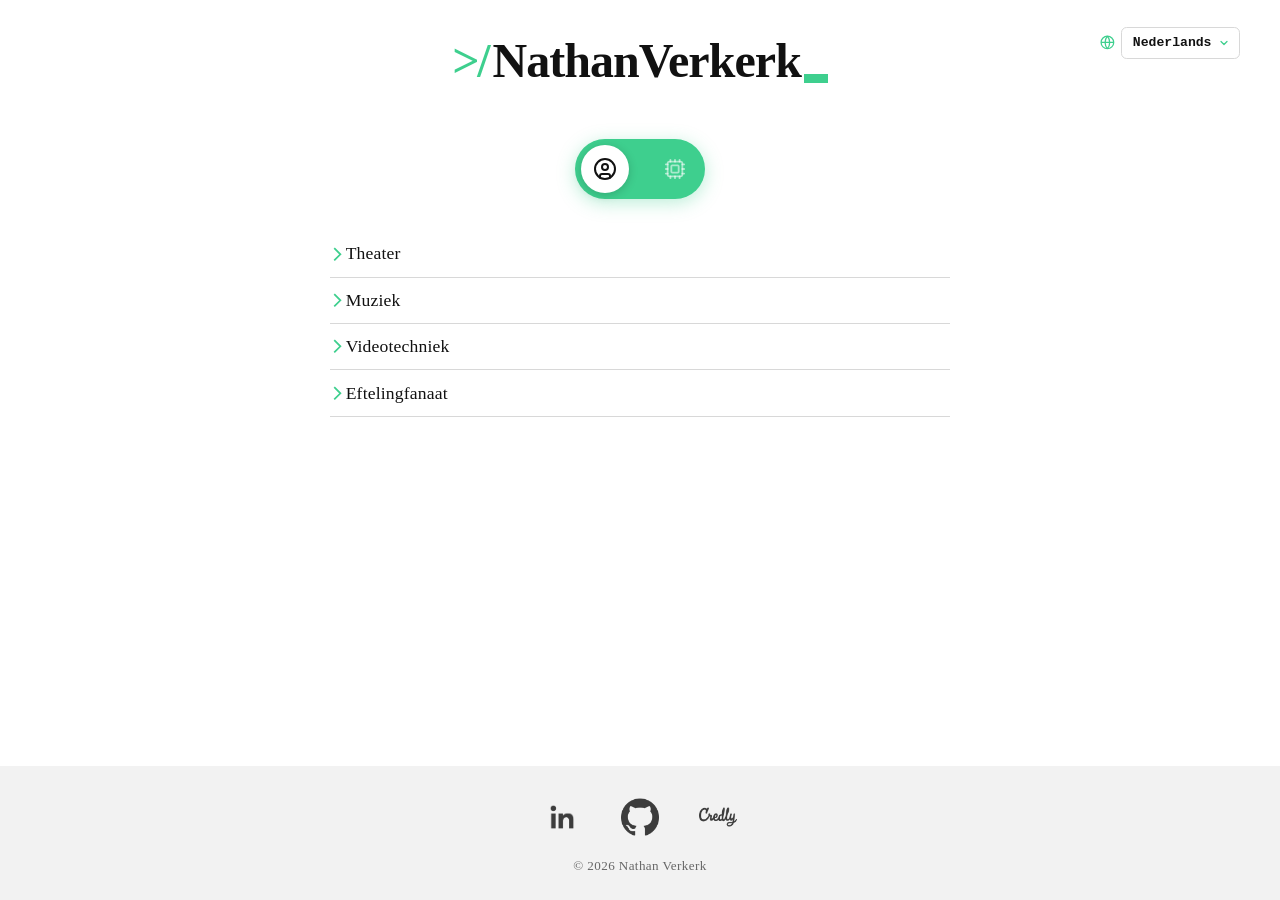
<file: index.html>
<!DOCTYPE html>
<html lang="nl">
<link rel="alternate" hreflang="nl" href="https://nathanverkerk.com/nl/">
<link rel="alternate" hreflang="en" href="https://nathanverkerk.com/en/">
<link rel="alternate" hreflang="x-default" href="https://nathanverkerk.com/">
<link rel="canonical" href="https://nathanverkerk.com/">

<head>
    <title>&gt;/NathanVerkerk</title>
    <meta name="description" content="Website van Nathan Verkerk">
    <meta name="author" content="Nathan Verkerk">
    <meta name="viewport" content="width=device-width,initial-scale=1.0">
    <meta charset="UTF-8">
    <meta name="robots" content="index,nofollow">

  <script>
    // Redirect to the Dutch version of the site
    window.location.replace('nl/');
  </script>
</head>

<body>
  <p>Redirecting to the site of your language</a>.</p>
</body>

</html>
</file>
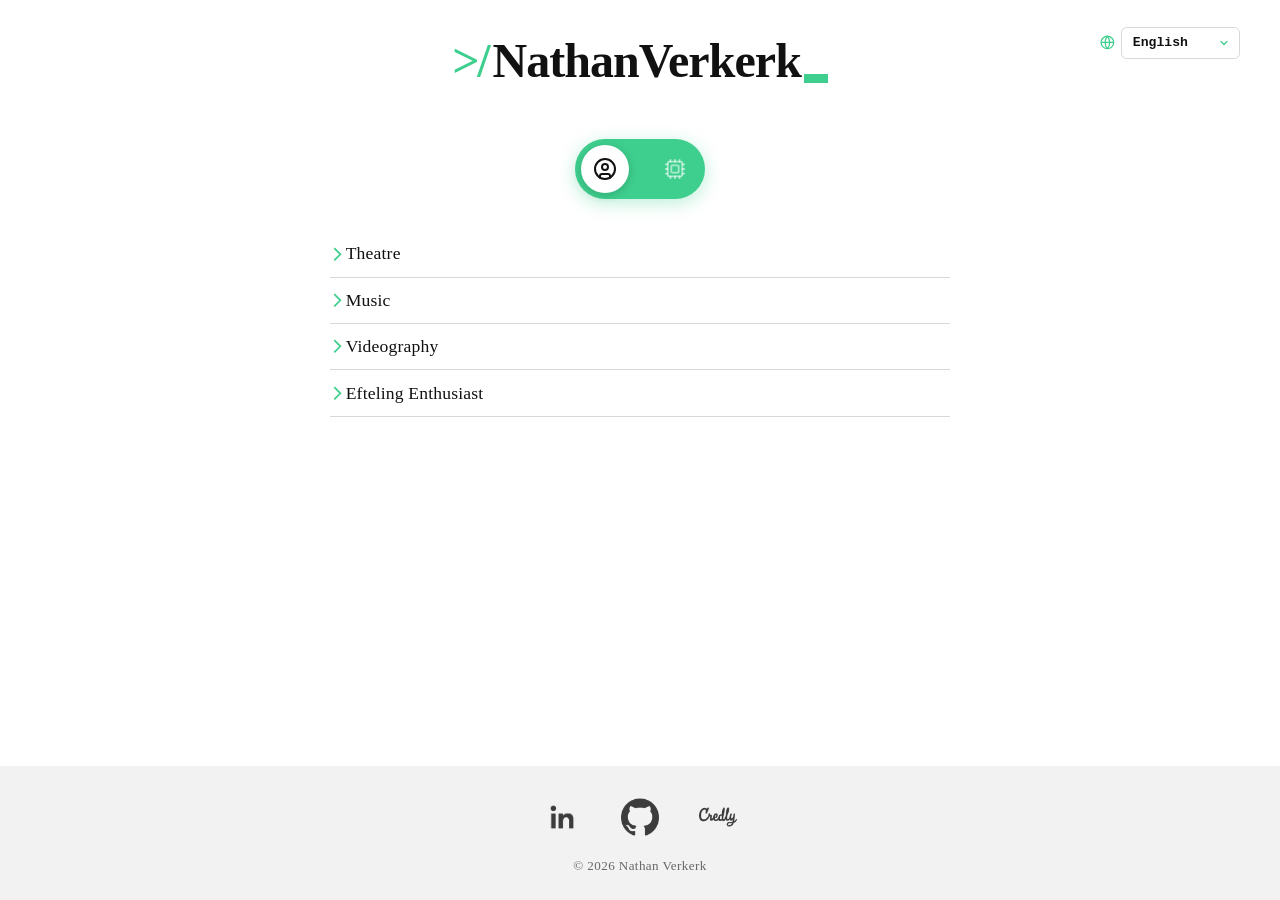
<file: en/index.html>
<!DOCTYPE html>
<html lang="en">
<link rel="alternate" hreflang="nl" href="https://nathanverkerk.com/nl/">
<link rel="alternate" hreflang="en" href="https://nathanverkerk.com/en/">
<link rel="alternate" hreflang="x-default" href="https://nathanverkerk.com/">
<link rel="canonical" href="https://nathanverkerk.com/en">

<head>
    <title>&gt;/NathanVerkerk</title>
    <meta name="description" content="Website of Nathan Verkerk">
    <meta name="author" content="Nathan Verkerk">
    <meta name="viewport" content="width=device-width,initial-scale=1.0">
    <meta charset="UTF-8">
    <meta name="robots" content="index,nofollow">

    <!-- Zodiak display font (Fontshare CDN) -->
    <link rel="preconnect" href="https://api.fontshare.com">
    <link href="https://api.fontshare.com/v2/css?f[]=zodiak@400,700&display=swap" rel="stylesheet">

    <!-- Stylesheet -->
    <link rel="stylesheet" href="../css/styles.css">
</head>

<body>
    <!--
    ===========================================================================
    HEADER
    The ">/" prefix is green; a blinking bar after the name mimics a
    terminal cursor. Both are styled in css/styles.css.
    ===========================================================================
  -->

    <header>
        <h1>
            <span class="prefix">&gt;/</span>NathanVerkerk<span class="blink-cursor"></span>
        </h1>
        <div class="language-picker"><label class="sr-only" for="language-select">Choose Language</label>
            <svg class="language-icon" xmlns="http://www.w3.org/2000/svg" viewBox="0 0 24 24" fill="none"
                stroke="currentColor" stroke-width="1.8" aria-hidden="true">
                <circle cx="12" cy="12" r="9" />
                <path d="M3 12h18M12 3a14 14 0 0 1 0 18M12 3a14 14 0 0 0 0 18" />
            </svg>
            <select id="language-select" aria-label="Taal kiezen">
                <option value="nl">Nederlands</option>
                <option value="en" selected>English</option>
            </select>
        </div>
    </header>

    <!--
    ===========================================================================
    MODE TOGGLE
    A pill-shaped switch with a sliding circular knob.
      - Left  (person icon) = personal mode  → light theme
      - Right (chip icon)   = developer mode → dark theme

    Both icons exist in the DOM twice:
      1. .pill-bg-icon    — sits in the empty half of the pill
      2. .pill-circle-icon — sits inside the sliding knob
    CSS shows/hides the correct pair based on the body.dev-mode class.
    ===========================================================================
  -->

    <div class="toggle-wrap">
        <div class="toggle-pill" id="toggle" role="switch" tabindex="0" aria-checked="false"
            aria-label="Wissel tussen persoonlijke en developer modus">

            <!-- Faded icon shown on the half the knob is NOT covering -->
            <svg class="pill-bg-icon pill-bg-person" xmlns="http://www.w3.org/2000/svg" viewBox="0 0 24 24" fill="none"
                stroke="currentColor" stroke-width="2" stroke-linecap="round" stroke-linejoin="round"
                aria-hidden="true">
                <circle cx="12" cy="12" r="10" />
                <circle cx="12" cy="10" r="3" />
                <path d="M7 20.662V19a2 2 0 0 1 2-2h6a2 2 0 0 1 2 2v1.662" />
            </svg>

            <svg class="pill-bg-icon pill-bg-chip" xmlns="http://www.w3.org/2000/svg" viewBox="0 0 24 24" fill="none"
                stroke="currentColor" stroke-width="2" stroke-linecap="round" stroke-linejoin="round"
                aria-hidden="true">
                <path d="M12 20v2M12 2v2M17 20v2M17 2v2M2 12h2M2 17h2M2 7h2M20 12h2M20 17h2M20 7h2M7 20v2M7 2v2" />
                <rect x="4" y="4" width="16" height="16" rx="2" />
                <rect x="8" y="8" width="8" height="8" rx="1" />
            </svg>

            <!-- Sliding knob; contains the icon for the ACTIVE mode -->
            <div class="pill-circle"><svg class="pill-circle-icon icon-person" xmlns="http://www.w3.org/2000/svg"
                    viewBox="0 0 24 24" fill="none" stroke="currentColor" stroke-width="2" stroke-linecap="round"
                    stroke-linejoin="round" aria-hidden="true">
                    <circle cx="12" cy="12" r="10" />
                    <circle cx="12" cy="10" r="3" />
                    <path d="M7 20.662V19a2 2 0 0 1 2-2h6a2 2 0 0 1 2 2v1.662" />
                </svg>
                <svg class="pill-circle-icon icon-chip" xmlns="http://www.w3.org/2000/svg" viewBox="0 0 24 24"
                    fill="none" stroke="currentColor" stroke-width="2" stroke-linecap="round" stroke-linejoin="round"
                    aria-hidden="true">
                    <path d="M12 20v2M12 2v2M17 20v2M17 2v2M2 12h2M2 17h2M2 7h2M20 12h2M20 17h2M20 7h2M7 20v2M7 2v2" />
                    <rect x="4" y="4" width="16" height="16" rx="2" />
                    <rect x="8" y="8" width="8" height="8" rx="1" />
                </svg>
            </div>
        </div>
    </div>

    <!--
    ===========================================================================
    MAIN CONTENT
    Two sections; only the one matching the current mode has .active.

    Item types:
      - Plain item      → "/Label"  (green slash prefix)
      - Expandable item → ">Label"  (green chevron that rotates to a down
        chevron on click, revealing a numbered code-style block)
    ===========================================================================
  -->

    <main>
        <!-- ─────────── PERSONAL (light mode) ─────────── -->
        <section id="section-personal" class="section active" aria-label="Persoonlijk">

            <!--Theatre-->
            <div class="item expandable">
                <div class="item-label" data-expand><svg class="arrow-icon" xmlns="http://www.w3.org/2000/svg"
                        viewBox="0 0 24 24" fill="none" stroke="currentColor" stroke-width="2" aria-hidden="true">
                        <path d="m9 18 6-6-6-6" />
                    </svg>Theatre</div>
                <div class="expand-body">
                    <div class="line">
                        <div class="text">
                            <p>
                                I’ve been active in a local theater group for several years now. For as long as I can
                                remember, I’ve loved acting. On stage, I can step away from the
                                real world for a moment and become someone completely different. Playing a character,
                                behaving in a
                                way that doesn’t suit me at all, and always trying something new—that’s exactly what I
                                love about theater.
                            </p>
                            <p>
                                Over the past few years, I’ve had the chance to play a wide variety of roles. From a
                                grumpy campground owner to a camel: no role is too outlandish for me.
                                For me, theater is a wonderful way to be creative, challenge myself,
                                and, above all, have a lot of fun. I hope to be able to keep
                                doing this for many years to come.
                            </p>
                        </div>
                    </div>
                </div>
            </div>

            <!--Music-->
            <div class="item expandable">
                <div class="item-label" data-expand>
                    <svg class="arrow-icon" xmlns="http://www.w3.org/2000/svg" viewBox="0 0 24 24" fill="none"
                        stroke="currentColor" stroke-width="2" aria-hidden="true">
                        <path d="m9 18 6-6-6-6" />
                    </svg>Music
                </div>
                <div class="expand-body">
                    <div class="line">
                        <div class="text">
                            <p>
                                Music has played a major role in my life for over 14 years. I play the
                                flugelhorn in a music club, a hobby that lets me channel a lot of energy and have a lot
                                of fun.
                                For me, making music is more than just playing on my own: it’s the rehearsing together,
                                performing, and working toward a big project that makes it so much fun.
                            </p>
                            <p>
                                Over the past few years, I've had the opportunity to work on many wonderful projects.
                                From a concert with the
                                "Zandtovenaar" to a major concert celebrating the 700th anniversary of my home town
                                Nieuw-Lekkerland.
                            </p>
                            <p>
                                What I love about music is that you can create something together that you could never
                                create on your own. And the bigger and more challenging the project, the more I enjoy
                                it.
                            </p>
                        </div>
                    </div>
                </div>
            </div>

            <!--Videography-->
            <div class="item expandable">
                <div class="item-label" data-expand>
                    <svg class="arrow-icon" xmlns="http://www.w3.org/2000/svg" viewBox="0 0 24 24" fill="none"
                        stroke="currentColor" stroke-width="2" aria-hidden="true">
                        <path d="m9 18 6-6-6-6" />
                    </svg>Videography
                </div>
                <div class="expand-body">
                    <div class="line">
                        <div class="text">
                            <p>
                                In addition to what happens on stage, I also find it interesting to work behind the
                                scenes
                                on technical aspects. At church, I help organize the livestreams together with others,
                                and I’m in charge of the various aspects of video technology.
                                Among other things, I work with Blackmagic ATEM and various cameras.
                            </p>
                            <p>
                                At the Grafisch Lyceum Rotterdam, I got hooked on this
                                hobby during my studies, and ever since, I’ve loved doing it. From operating and
                                switching between shots
                                during a livestream to connecting and configuring
                                equipment: I enjoy understanding how it all works together.
                            </p>
                        </div>
                    </div>
                </div>
            </div>

            <!--Efteling Enthusiast-->
            <div class="item expandable">
                <div class="item-label" data-expand>
                    <svg class="arrow-icon" xmlns="http://www.w3.org/2000/svg" viewBox="0 0 24 24" fill="none"
                        stroke="currentColor" stroke-width="2" aria-hidden="true">
                        <path d="m9 18 6-6-6-6" />
                    </svg>Efteling Enthusiast
                </div>
                <div class="expand-body">
                    <div class="line">
                        <div class="text">
                            <p>
                                To me, Efteling is more than just an amusement park. I’m a huge fan of everything
                                that’s conceived and built there: from attractions and roller coasters to stories, sets,
                                and
                                technology.
                            </p>
                            <p>
                                Thanks to my membership, I visit the park regularly. Every time, there’s always
                                something new to
                                discover. Whether it’s a detail in an attraction that I’d never noticed before,
                                a new show, or simply a day spent enjoying the atmosphere.
                            </p>
                        </div>

                    </div>
                </div>
            </div>
        </section>

        <!-- ─────────── DEVELOPER (dark mode) ─────────── -->
        <section id="section-dev" class="section" aria-label="Development">

            <!--Education-->
            <div class="item expandable">
                <div class="item-label" data-expand><svg class="arrow-icon" xmlns="http://www.w3.org/2000/svg"
                        viewBox="0 0 24 24" fill="none" stroke="currentColor" stroke-width="2" aria-hidden="true">
                        <path d="m9 18 6-6-6-6" />
                    </svg>Education</div>
                <div class="expand-body">
                    <div class="line">I have completed several studies in the field of IT</div>
                    <div class="line"><span class="ln">0</span><span class="lc">"MBO Netwerk en Mediabeheer" at
                            <a href="https://www.glr.nl/opleidingen/ict-en-mediatechnologie">Grafisch Lyceum
                                Rotterdam</a></span></div>
                    <div class="line"><span class="ln">1</span><span class="lc">"AD ICT Service Management" at
                            <a
                                href="https://www.hogeschoolrotterdam.nl/opleidingen/associate-degree/ict-service-management/deeltijd/">Hogeschool
                                Rotterdam</a></span></div>
                </div>
            </div>

            <!--Project Management-->
            <div class="item expandable">
                <div class="item-label" data-expand><svg class="arrow-icon" xmlns="http://www.w3.org/2000/svg"
                        viewBox="0 0 24 24" fill="none" stroke="currentColor" stroke-width="2" aria-hidden="true">
                        <path d="m9 18 6-6-6-6" />
                    </svg>Project Management</div>
                <div class="expand-body">
                    <div class="line">
                        In my current job, I am responsible for the various projects
                        that need to be carried out in the Cloud department.
                        As a result, I have increasingly specialized in project management. I have already carried out
                        several
                        projects, including:
                    </div>
                    <div class="line"><span class="ln">0</span>
                        <span class="lc">Migration of Exchange On-Premises to Exchange Online</span>
                    </div>
                    <div class="line"><span class="ln">1</span>
                        <span class="lc">Tenant to Tenant migrations inside the Microsoft 365 ecosystem</span>
                    </div>
                    <div class="line"><span class="ln">2</span>
                        <span class="lc">Implementing Intune for centralized endpoint management</span>
                    </div>
                    <div class="line"><span class="ln">3</span>
                        <span class="lc">Phasing out a local server and full migration to Microsoft 365</span>
                    </div>
                </div>
            </div>

            <!--Security & Huntress-->
            <div class="item expandable">
                <div class="item-label" data-expand><svg class="arrow-icon" xmlns="http://www.w3.org/2000/svg"
                        viewBox="0 0 24 24" fill="none" stroke="currentColor" stroke-width="2" aria-hidden="true">
                        <path d="m9 18 6-6-6-6" />
                    </svg>Security & Huntress</div>
                <div class="expand-body">
                    <div class="line">
                        I am very interested in security, which is why I am a member of the
                        security team at AAD Automatisering. My
                        responsibilities in this role include:
                    </div>
                    <div class="line"><span class="ln">0</span><span class="lc">Monitoring CVE's that apply to our
                            customers</span>
                    </div>
                    <div class="line"><span class="ln">1</span><span class="lc">Investigations of security
                            incidents</span></div>
                    <div class="line"><span class="ln">2</span><span class="lc">Drafting Incident Reports for
                            clients</span></div>
                    <div class="line"><span class="ln">3</span><span class="lc">Performing Root Cause Analyses</span>
                    </div>
                    <div class="line"><span class="ln">4</span><span class="lc">Advising clients after security
                            incidents</span></div>
                    <div class="line">
                        As part of my work at AAD Automatisering, I also oversaw the transition from Bitdefender to
                        Huntress. Together with my colleagues, I carried out the migration and set up Huntress.
                        I remain the primary point of contact for Huntress at AAD Automatisering and assist my
                        colleagues with using this platform.
                    </div>
                </div>
            </div>

            <!--Microsoft 365 & Azure-->
            <div class="item expandable">
                <div class="item-label" data-expand><svg class="arrow-icon" xmlns="http://www.w3.org/2000/svg"
                        viewBox="0 0 24 24" fill="none" stroke="currentColor" stroke-width="2" aria-hidden="true">
                        <path d="m9 18 6-6-6-6" />
                    </svg>Microsoft 365 & Azure</div>
                <div class="expand-body">
                    <div class="line">I have completed a certification in the field of Microsoft 365 and Azure:
                    </div>
                    <div class="line"><span class="ln">0</span><span class="lc">AZ-900: Azure Fundamentals</span>
                    </div>
                </div>
            </div>


            <!--NinjaOne-->
            <div class="item expandable">
                <div class="item-label" data-expand><svg class="arrow-icon" xmlns="http://www.w3.org/2000/svg"
                        viewBox="0 0 24 24" fill="none" stroke="currentColor" stroke-width="2" aria-hidden="true">
                        <path d="m9 18 6-6-6-6" />
                    </svg>NinjaOne</div>
                <div class="expand-body">
                    <div class="line">
                        At AAD, I am primarily responsible for configuring our RMM system, NinjaOne.
                        I maintain contact with NinjaOne, answer internal questions, and submit tickets to
                        NinjaOne support.
                        I am also responsible for configuring and ensuring the proper functioning of the various
                        modules within
                        NinjaOne, including Patch Management, Monitoring, and Remote Control.
                    </div>
                </div>
            </div>

            <!--Acronis-->
            <div class="item expandable">
                <div class="item-label" data-expand><svg class="arrow-icon" xmlns="http://www.w3.org/2000/svg"
                        viewBox="0 0 24 24" fill="none" stroke="currentColor" stroke-width="2" aria-hidden="true">
                        <path d="m9 18 6-6-6-6" />
                    </svg>Acronis</div>
                <div class="expand-body">
                    <div class="line">I have in-depth knowledge of Acronis Backup and have earned several
                        certifications
                        in this area, including:</div>
                    <div class="line"><span class="ln">0</span><span class="lc">Cloud Tech Fundamentals</span></div>
                    <div class="line"><span class="ln">1</span><span class="lc">Acronis Cloud Tech Associate
                            Advanced
                            Security</span></div>
                    <div class="line"><span class="ln">2</span><span class="lc">Acronis Cloud Tech Associate
                            Advanced
                            Backup</span></div>
                    <div class="line"><span class="ln">3</span><span class="lc">Cloud Tech Professional Microsoft
                            365</span></div>
                </div>
            </div>
        </section>
    </main>

    <!--
    ===========================================================================
    FOOTER
    Three social links + an auto-updating copyright year (set in js/script.js).
    Logo colours are inverted per theme via CSS filters.
    ===========================================================================
  -->

    <footer>
        <div class="footer-links">
            <a href="https://www.linkedin.com/in/nathanverkerk">
                <img class="icon-white-footer" src="../images/linkedin.png" alt="LinkedIn"></a>
            <a href="https://github.com/Nathanymous">
                <img class="icon-white-footer" src="../images/github.webp" alt="GitHub"></a>
            <a href="https://www.credly.com/users/nathan-verkerk/badges/credly">
                <img class="icon-credly-footer" src="../images/credly.png" alt="Credly"></a>
        </div>

        <!-- Year is injected by JS so it never goes stale -->
        <p class="copyright">&#169; <span id="year"></span> Nathan Verkerk</p>
    </footer>

    <!-- Behaviour: theme switching, expand/collapse, copyright year -->
    <script src="../js/script.js"></script>

</body>

</html>
</file>
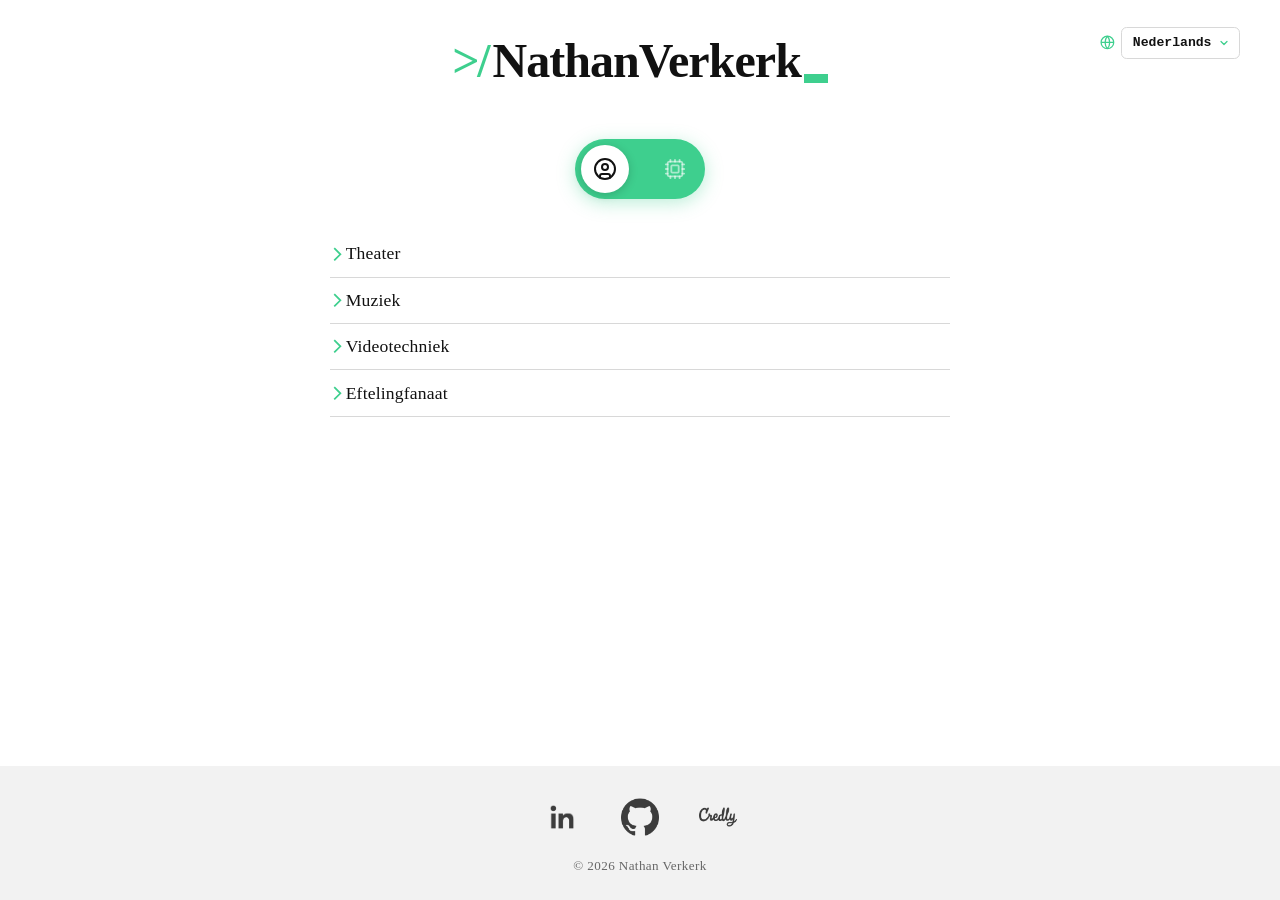
<file: nl/index.html>
<!DOCTYPE html>
<html lang="nl">
<link rel="alternate" hreflang="nl" href="https://nathanverkerk.com/nl/">
<link rel="alternate" hreflang="en" href="https://nathanverkerk.com/en/">
<link rel="alternate" hreflang="x-default" href="https://nathanverkerk.com/">
<link rel="canonical" href="https://nathanverkerk.com/nl">

<head>
    <title>&gt;/NathanVerkerk</title>
    <meta name="description" content="Website van Nathan Verkerk">
    <meta name="author" content="Nathan Verkerk">
    <meta name="viewport" content="width=device-width,initial-scale=1.0">
    <meta charset="UTF-8">
    <meta name="robots" content="index,nofollow">

    <!-- Zodiak display font (Fontshare CDN) -->
    <link rel="preconnect" href="https://api.fontshare.com">
    <link href="https://api.fontshare.com/v2/css?f[]=zodiak@400,700&display=swap" rel="stylesheet">

    <!-- Stylesheet -->
    <link rel="stylesheet" href="../css/styles.css">
</head>

<body>
    <!--
    ===========================================================================
    HEADER
    The ">/" prefix is green; a blinking bar after the name mimics a
    terminal cursor. Both are styled in css/styles.css.
    ===========================================================================
  -->

    <header>
        <h1>
            <span class="prefix">&gt;/</span>NathanVerkerk<span class="blink-cursor"></span>
        </h1>
        <div class="language-picker"><label class="sr-only" for="language-select">Taal kiezen</label>
            <svg class="language-icon" xmlns="http://www.w3.org/2000/svg" viewBox="0 0 24 24" fill="none"
                stroke="currentColor" stroke-width="1.8" aria-hidden="true">
                <circle cx="12" cy="12" r="9" />
                <path d="M3 12h18M12 3a14 14 0 0 1 0 18M12 3a14 14 0 0 0 0 18" />
            </svg>
            <select id="language-select" aria-label="Taal kiezen">
                <option value="nl" selected>Nederlands</option>
                <option value="en">English</option>
            </select>
        </div>
    </header>

    <!--
    ===========================================================================
    MODE TOGGLE
    A pill-shaped switch with a sliding circular knob.
      - Left  (person icon) = personal mode  → light theme
      - Right (chip icon)   = developer mode → dark theme

    Both icons exist in the DOM twice:
      1. .pill-bg-icon    — sits in the empty half of the pill
      2. .pill-circle-icon — sits inside the sliding knob
    CSS shows/hides the correct pair based on the body.dev-mode class.
    ===========================================================================
  -->

    <div class="toggle-wrap">
        <div class="toggle-pill" id="toggle" role="switch" tabindex="0" aria-checked="false"
            aria-label="Wissel tussen persoonlijke en developer modus">

            <!-- Faded icon shown on the half the knob is NOT covering -->
            <svg class="pill-bg-icon pill-bg-person" xmlns="http://www.w3.org/2000/svg" viewBox="0 0 24 24" fill="none"
                stroke="currentColor" stroke-width="2" stroke-linecap="round" stroke-linejoin="round"
                aria-hidden="true">
                <circle cx="12" cy="12" r="10" />
                <circle cx="12" cy="10" r="3" />
                <path d="M7 20.662V19a2 2 0 0 1 2-2h6a2 2 0 0 1 2 2v1.662" />
            </svg>

            <svg class="pill-bg-icon pill-bg-chip" xmlns="http://www.w3.org/2000/svg" viewBox="0 0 24 24" fill="none"
                stroke="currentColor" stroke-width="2" stroke-linecap="round" stroke-linejoin="round"
                aria-hidden="true">
                <path d="M12 20v2M12 2v2M17 20v2M17 2v2M2 12h2M2 17h2M2 7h2M20 12h2M20 17h2M20 7h2M7 20v2M7 2v2" />
                <rect x="4" y="4" width="16" height="16" rx="2" />
                <rect x="8" y="8" width="8" height="8" rx="1" />
            </svg>

            <!-- Sliding knob; contains the icon for the ACTIVE mode -->
            <div class="pill-circle"><svg class="pill-circle-icon icon-person" xmlns="http://www.w3.org/2000/svg"
                    viewBox="0 0 24 24" fill="none" stroke="currentColor" stroke-width="2" stroke-linecap="round"
                    stroke-linejoin="round" aria-hidden="true">
                    <circle cx="12" cy="12" r="10" />
                    <circle cx="12" cy="10" r="3" />
                    <path d="M7 20.662V19a2 2 0 0 1 2-2h6a2 2 0 0 1 2 2v1.662" />
                </svg>
                <svg class="pill-circle-icon icon-chip" xmlns="http://www.w3.org/2000/svg" viewBox="0 0 24 24"
                    fill="none" stroke="currentColor" stroke-width="2" stroke-linecap="round" stroke-linejoin="round"
                    aria-hidden="true">
                    <path d="M12 20v2M12 2v2M17 20v2M17 2v2M2 12h2M2 17h2M2 7h2M20 12h2M20 17h2M20 7h2M7 20v2M7 2v2" />
                    <rect x="4" y="4" width="16" height="16" rx="2" />
                    <rect x="8" y="8" width="8" height="8" rx="1" />
                </svg>
            </div>
        </div>
    </div>

    <!--
    ===========================================================================
    MAIN CONTENT
    Two sections; only the one matching the current mode has .active.

    Item types:
      - Plain item      → "/Label"  (green slash prefix)
      - Expandable item → ">Label"  (green chevron that rotates to a down
        chevron on click, revealing a numbered code-style block)
    ===========================================================================
  -->

    <main>
        <!-- ─────────── PERSONAL (light mode) ─────────── -->
        <section id="section-personal" class="section active" aria-label="Persoonlijk">

            <!--Theater-->
            <div class="item expandable">
                <div class="item-label" data-expand><svg class="arrow-icon" xmlns="http://www.w3.org/2000/svg"
                        viewBox="0 0 24 24" fill="none" stroke="currentColor" stroke-width="2" aria-hidden="true">
                        <path d="m9 18 6-6-6-6" />
                    </svg>Theater</div>
                <div class="expand-body">
                    <div class="line">
                        <div class="text">
                            <p>
                                Ik ben al een aantal jaar actief bij een lokale toneelvereniging. Zolang ik me kan
                                herinneren vind ik het geweldig om theater te spelen. Op het podium kan ik even uit de
                                echte wereld
                                stappen en iemand compleet anders worden. Een personage spelen, me gedragen op een
                                manier die
                                helemaal niet bij mij past en steeds iets nieuws proberen; dat is precies wat ik zo leuk
                                vind aan theater.
                            </p>
                            <p>
                                In de afgelopen jaren heb ik al heel wat verschillende rollen mogen spelen. Van een
                                chagrijnige campingbaas tot een kameel: geen rol is mij te gek.
                                Theater is voor mij een geweldige manier om creatief bezig te zijn, mezelf uit te dagen
                                en vooral veel plezier te hebben. Ik hoop dit dan ook nog heel veel jaren te mogen
                                blijven
                                doen.
                            </p>
                        </div>
                    </div>
                </div>
            </div>

            <!--Muziek-->
            <div class="item expandable">
                <div class="item-label" data-expand>
                    <svg class="arrow-icon" xmlns="http://www.w3.org/2000/svg" viewBox="0 0 24 24" fill="none"
                        stroke="currentColor" stroke-width="2" aria-hidden="true">
                        <path d="m9 18 6-6-6-6" />
                    </svg>Muziek
                </div>
                <div class="expand-body">
                    <div class="line">
                        <div class="text">
                            <p>
                                Muziek speelt al ruim 14 jaar een grote rol in mijn leven. Bij een
                                muziekvereniging speel ik bugel, een hobby waarin ik veel energie en plezier kwijt kan.
                                Muziek maken is voor mij meer dan alleen zelf spelen: juist het samen repeteren,
                                optreden en
                                toewerken naar een groot project maakt het zo leuk.
                            </p>
                            <p>
                                In de afgelopen jaren heb ik al veel mooie projecten mogen doen. Van een concert met de
                                Zandtovenaar tot een groot concert ter gelegenheid van het 700-jarig bestaan van mijn
                                woonplaats Nieuw-Lekkerland.
                            </p>
                            <p>
                                Het mooie aan muziek vind ik dat je samen iets kunt neerzetten wat je alleen nooit zou
                                kunnen maken. En hoe groter en uitdagender het project, hoe leuker ik het vind.
                            </p>
                        </div>
                    </div>
                </div>
            </div>

            <!--Videotechniek-->
            <div class="item expandable">
                <div class="item-label" data-expand>
                    <svg class="arrow-icon" xmlns="http://www.w3.org/2000/svg" viewBox="0 0 24 24" fill="none"
                        stroke="currentColor" stroke-width="2" aria-hidden="true">
                        <path d="m9 18 6-6-6-6" />
                    </svg>Videotechniek
                </div>
                <div class="expand-body">
                    <div class="line">
                        <div class="text">
                            <p>
                                Naast wat er vóór het podium gebeurt, vind ik het ook interessant om achter de schermen
                                met techniek bezig te zijn. In de kerk verzorg ik samen met anderen de livestreams,
                                waarbij
                                ik me bezighoud met de verschillende onderdelen van de videotechniek. Ik werk onder
                                andere met
                                Blackmagic ATEM en verschillende camera's.
                            </p>
                            <p>
                                Op het Grafisch Lyceum Rotterdam ben ik tijdens mijn opleiding aangestoken met deze
                                hobby, en sindsdien vind ik het fantastisch om te doen. Van het bedienen en schakelen
                                van beelden
                                tijdens een livestream tot het aansluiten en configureren van
                                apparatuur: ik vind het leuk om te begrijpen hoe alles samenwerkt.
                            </p>
                        </div>
                    </div>
                </div>
            </div>

            <!--Eftelingfanaat-->
            <div class="item expandable">
                <div class="item-label" data-expand>
                    <svg class="arrow-icon" xmlns="http://www.w3.org/2000/svg" viewBox="0 0 24 24" fill="none"
                        stroke="currentColor" stroke-width="2" aria-hidden="true">
                        <path d="m9 18 6-6-6-6" />
                    </svg>Eftelingfanaat
                </div>
                <div class="expand-body">
                    <div class="line">
                        <div class="text">
                            <p>
                                De Efteling is voor mij meer dan alleen een pretpark. Ik ben groot liefhebber van alles
                                wat er wordt bedacht en gebouwd: van attracties en achtbanen tot verhalen, decor en
                                techniek.
                            </p>
                            <p>
                                Met mijn abonnement kom ik er dan ook regelmatig. Iedere keer valt er wel iets nieuws te
                                ontdekken, of het nu een detail in een attractie is dat ik nog nooit eerder had gezien,
                                een nieuwe show of simpelweg een dagje genieten van de sfeer.
                            </p>
                        </div>

                    </div>
                </div>
            </div>
        </section>

        <!-- ─────────── DEVELOPER (dark mode) ─────────── -->
        <section id="section-dev" class="section" aria-label="Development">

            <!--Opleidingen-->
            <div class="item expandable">
                <div class="item-label" data-expand><svg class="arrow-icon" xmlns="http://www.w3.org/2000/svg"
                        viewBox="0 0 24 24" fill="none" stroke="currentColor" stroke-width="2" aria-hidden="true">
                        <path d="m9 18 6-6-6-6" />
                    </svg>Opleidingen</div>
                <div class="expand-body">
                    <div class="line">Ik heb in de richting van ICT meerdere opleidingen afgerond:</div>
                    <div class="line"><span class="ln">0</span><span class="lc">MBO Netwerk en Mediabeheer bij het
                            <a href="https://www.glr.nl/opleidingen/ict-en-mediatechnologie">Grafisch Lyceum
                                Rotterdam</a></span></div>
                    <div class="line"><span class="ln">1</span><span class="lc">AD ICT Service Management bij
                            <a
                                href="https://www.hogeschoolrotterdam.nl/opleidingen/associate-degree/ict-service-management/deeltijd/">Hogeschool
                                Rotterdam</a></span></div>
                </div>
            </div>

            <!--Projectmanagement-->
            <div class="item expandable">
                <div class="item-label" data-expand><svg class="arrow-icon" xmlns="http://www.w3.org/2000/svg"
                        viewBox="0 0 24 24" fill="none" stroke="currentColor" stroke-width="2" aria-hidden="true">
                        <path d="m9 18 6-6-6-6" />
                    </svg>Projectmanagement</div>
                <div class="expand-body">
                    <div class="line">
                        Binnen mijn huidige baan ben ik verantwoordelijk voor de verschillende projecten
                        die op de afdeling Cloud uitgevoerd moeten worden.
                        Hierdoor ben ik mij steeds meer gaan specialiseren in projectmanagement. Ik heb al verschillende
                        projecten uitgevoerd, onder andere:
                    </div>
                    <div class="line"><span class="ln">0</span>
                        <span class="lc">Migratie van Exchange On-Premises naar Exchange Online</span>
                    </div>
                    <div class="line"><span class="ln">1</span>
                        <span class="lc">Tenant to Tenant migraties binnen het Microsoft 365 ecosysteem</span>
                    </div>
                    <div class="line"><span class="ln">2</span>
                        <span class="lc">Het implementeren van Intune voor het centraal beheren van apparaten</span>
                    </div>
                    <div class="line"><span class="ln">3</span>
                        <span class="lc">Uitfaseren van een lokale server en volledige migratie naar Microsoft
                            365</span>
                    </div>
                </div>
            </div>

            <!--Security & Huntress-->
            <div class="item expandable">
                <div class="item-label" data-expand><svg class="arrow-icon" xmlns="http://www.w3.org/2000/svg"
                        viewBox="0 0 24 24" fill="none" stroke="currentColor" stroke-width="2" aria-hidden="true">
                        <path d="m9 18 6-6-6-6" />
                    </svg>Security & Huntress</div>
                <div class="expand-body">
                    <div class="line">
                        Ik ben zeer geïnteresseerd in security en ben bij AAD Automatisering dan ook lid van het
                        securityteam. Mijn
                        verantwoordelijkheden hiervoor zijn onder andere:
                    </div>
                    <div class="line"><span class="ln">0</span><span class="lc">In de gaten houden van CVE's die van
                            toepassing zijn op onze klanten</span>
                    </div>
                    <div class="line"><span class="ln">1</span><span class="lc">Onderzoeken van
                            beveiligingsincidenten</span></div>
                    <div class="line"><span class="ln">2</span><span class="lc">Het opstellen van incidentrapporten voor
                            klanten</span></div>
                    <div class="line"><span class="ln">3</span><span class="lc">Uitvoeren van Root Cause Analyses</span>
                    </div>
                    <div class="line"><span class="ln">4</span><span class="lc">Het adviseren van klanten na
                            beveiligingsincidenten</span></div>
                    <div class="line">
                        Binnen mijn werk bij AAD Automatisering heb ik ook de overstap begeleid van Bitdefender naar
                        Huntress. Hierin heb ik samen met collega's de migratie uitgevoerd en Huntress ingericht.
                        Nog steeds ben ik hoofdverantwoordelijke voor Huntress binnen AAD Automatisering en help ik mijn
                        collega's binnen het gebruik van dit platform.
                    </div>
                </div>
            </div>

            <!--Microsoft 365 & Azure-->
            <div class="item expandable">
                <div class="item-label" data-expand><svg class="arrow-icon" xmlns="http://www.w3.org/2000/svg"
                        viewBox="0 0 24 24" fill="none" stroke="currentColor" stroke-width="2" aria-hidden="true">
                        <path d="m9 18 6-6-6-6" />
                    </svg>Microsoft 365 & Azure</div>
                <div class="expand-body">
                    <div class="line">Op het gebied van Microsoft 365 en Azure heb ik een certificering behaald:</div>
                    <div class="line"><span class="ln">0</span><span class="lc">AZ-900: Azure Fundamentals</span></div>
                </div>
            </div>

            <!--NinjaOne-->
            <div class="item expandable">
                <div class="item-label" data-expand><svg class="arrow-icon" xmlns="http://www.w3.org/2000/svg"
                        viewBox="0 0 24 24" fill="none" stroke="currentColor" stroke-width="2" aria-hidden="true">
                        <path d="m9 18 6-6-6-6" />
                    </svg>NinjaOne</div>
                <div class="expand-body">
                    <div class="line">
                        Binnen AAD ben ik hoofdverantwoordelijke voor de inrichting van ons RMM systeem NinjaOne.
                        Ik onderhoud het contact met NinjaOne, beantwoord interne vragen en zet tickets uit naar
                        NinjaOne support.
                        Ook ben ik verantwoordelijk voor het inrichten en de werking van de verschillende modules binnen
                        NinjaOne, waaronder Patch Management, Monitoring en Remote Control.
                    </div>
                </div>
            </div>

            <!--Acronis-->
            <div class="item expandable">
                <div class="item-label" data-expand>
                    <svg class="arrow-icon" xmlns="http://www.w3.org/2000/svg" viewBox="0 0 24 24" fill="none"
                        stroke="currentColor" stroke-width="2" aria-hidden="true">
                        <path d="m9 18 6-6-6-6" />
                    </svg>Acronis
                </div>
                <div class="expand-body">
                    <div class="line">
                        Ik heb diepgaande kennis van Acronis backup en heb hier ook meerdere certificeringen voor
                        behaald, waaronder:
                    </div>
                    <div class="line"><span class="ln">0</span><span class="lc">Cloud Tech Fundamentals</span></div>
                    <div class="line">
                        <span class="ln">1</span><span class="lc">Acronis Cloud Tech Associate Advanced Security</span>
                    </div>
                    <div class="line">
                        <span class="ln">2</span><span class="lc">Acronis Cloud Tech Associate Advanced Backup</span>
                    </div>
                    <div class="line"><span class="ln">3</span> <span class="lc">Cloud Tech Professional Microsoft
                            365</span>
                    </div>
                </div>
            </div>
        </section>
    </main>

    <!--
    ===========================================================================
    FOOTER
    Three social links + an auto-updating copyright year (set in js/script.js).
    Logo colours are inverted per theme via CSS filters.
    ===========================================================================
  -->

    <footer>
        <div class="footer-links">
            <a href="https://www.linkedin.com/in/nathanverkerk">
                <img class="icon-white-footer" src="../images/linkedin.png" alt="LinkedIn"></a>
            <a href="https://github.com/Nathanymous">
                <img class="icon-white-footer" src="../images/github.webp" alt="GitHub"></a>
            <a href="https://www.credly.com/users/nathan-verkerk/badges/credly">
                <img class="icon-credly-footer" src="../images/credly.png" alt="Credly"></a>
        </div>

        <!-- Year is injected by JS so it never goes stale -->
        <p class="copyright">&#169; <span id="year"></span> Nathan Verkerk</p>
    </footer>

    <!-- Behaviour: theme switching, expand/collapse, copyright year -->
    <script src="../js/script.js"></script>

</body>

</html>
</file>
<file: css/styles.css>
/* ==========================================================================
   Nathan Verkerk — Portfolio
   Stylesheet

   Structure:
     1.  Reset
     2.  Theme variables (light / dark)
     3.  Base
     4.  Header
     5.  Blinking cursor
     6.  Mode toggle (pill switch)
     7.  Main content — list items
     8.  Expandable code blocks
     9.  Footer
     10. Responsive
   ========================================================================== */

/* ==========================================================================
   1. RESET
   ========================================================================== */

*,
*::before,
*::after {
  box-sizing: border-box;
  margin: 0;
  padding: 0;
}

/* ==========================================================================
   2. THEME VARIABLES

   Light theme = personal mode (default).
   Dark theme  = developer mode, applied via the .dev-mode class on <body>.
   The accent green stays identical in both themes.
   ========================================================================== */

:root {
  --bg: #ffffff;
  --text: #111111;
  --muted: #666666;
  --border: #d8d8d8;
  --expand-bg: #f5f5f5;
  --line-num: #bbbbbb;
  --footer-bg: #f2f2f2;
  --green: #3ecf8e;
  /* accent — same in both themes */
}

body.dev-mode {
  --bg: #0c0c0c;
  --text: #e0e0e0;
  --muted: #777777;
  --border: #2a2a2a;
  --expand-bg: #161616;
  --line-num: #858585;
  --footer-bg: #111111;
}

/* ==========================================================================
   3. BASE
   ========================================================================== */

body {
  font-family: 'Zodiak', Georgia, serif;
  background: var(--bg);
  color: var(--text);
  min-height: 100vh;

  /* Sticky footer: main flexes to fill remaining space */
  display: flex;
  flex-direction: column;

  transition: background 0.45s ease, color 0.45s ease;
}

/* Links: green in both themes, with a slightly darker visited state. */
body a {
  color: #2e9c6b;
}

body a:visited {
  color: #208457;
}

body a:hover {
  color: #65dba8;
}

/* ==========================================================================
   4. HEADER
   ========================================================================== */

header {
  position: relative;
  padding: 2.2rem 2.5rem 1.2rem;
  text-align: center;
}

header h1 {
  font-size: clamp(1.8rem, 5vw, 3rem);
  font-weight: 700;
  letter-spacing: -0.02em;
  line-height: 1.1;
  color: var(--text);
  transition: color 0.45s;
}

/* The green ">/" prefix.
   Negative letter-spacing pulls > and / together, but it also applies
   AFTER the slash — margin-right compensates so "N" isn't squashed. */
header h1 .prefix {
  color: var(--green);
  letter-spacing: -0.05em;
  margin-right: 0.09em;
}

/* Language picker — fixed in the header's top-right corner. */
.language-picker {
  position: absolute;
  top: 1.7rem;
  right: 2.5rem;
  display: flex;
  align-items: center;
  gap: 0.35rem;
  color: var(--muted);
  font-family: 'Courier New', Courier, monospace;
  font-size: 0.82rem;
  font-weight: 700;
  letter-spacing: 0.06em;
}

.language-icon {
  width: 1.05rem;
  height: 1.05rem;
  color: var(--green);
}

.language-picker select {
  appearance: none;
  min-width: 4.2rem;
  padding: 0.45rem 1.7rem 0.45rem 0.65rem;
  border: 1px solid var(--border);
  border-radius: 0.35rem;
  background: var(--bg) url("data:image/svg+xml,%3Csvg xmlns='http://www.w3.org/2000/svg' width='12' height='12' viewBox='0 0 24 24' fill='none' stroke='%233ecf8e' stroke-width='2.5' stroke-linecap='round' stroke-linejoin='round'%3E%3Cpath d='m6 9 6 6 6-6'/%3E%3C/svg%3E") no-repeat right 0.55rem center;
  color: var(--text);
  font: inherit;
  cursor: pointer;
  outline: none;
  transition: border-color 0.25s ease, box-shadow 0.25s ease, background 0.45s ease, color 0.45s ease;
}

.language-picker select:hover,
.language-picker select:focus-visible {
  border-color: var(--green);
  box-shadow: 0 0 0 3px rgba(62, 207, 142, 0.16);
}

.sr-only {
  position: absolute;
  width: 1px;
  height: 1px;
  padding: 0;
  margin: -1px;
  overflow: hidden;
  clip: rect(0, 0, 0, 0);
  white-space: nowrap;
  border: 0;
}

/* ==========================================================================
   5. BLINKING CURSOR
   A thick bar sitting just below the baseline, like a terminal prompt.
   Sized in em so it scales with the responsive header font.
   ========================================================================== */

.blink-cursor {
  display: inline-block;
  width: 0.5em;
  height: 0.187em;
  background: var(--green);
  vertical-align: -0.12em;
  margin-left: 0.06em;
  animation: blink 1s step-start infinite;
}

@keyframes blink {

  0%,
  100% {
    opacity: 1;
  }

  50% {
    opacity: 0;
  }
}

/* ==========================================================================
   6. MODE TOGGLE (PILL SWITCH)

   Geometry (matters for alignment):
     pill    130 x 60, 2.5px border → 125px inner width
     knob    48px, inset 4px from the left
     travel  69px → leaves an equal 4px gap on the right
   ========================================================================== */

.toggle-wrap {
  display: flex;
  justify-content: center;
  align-items: center;
  padding: 2rem 0 1.8rem;
}

.toggle-pill {
  position: relative;
  width: 130px;
  height: 60px;
  border-radius: 60px;
  background: var(--green);
  border: 2.5px solid transparent;
  box-shadow: 0 4px 18px rgba(62, 207, 142, 0.35);
  cursor: pointer;
  user-select: none;
  flex-shrink: 0;
  transition: background 0.4s ease, box-shadow 0.4s ease, border 0.4s ease;
}

/* Dev mode: black pill with a green outline */
body.dev-mode .toggle-pill {
  background: #000000;
  border: 2.5px solid var(--green);
  box-shadow: 0 4px 18px rgba(62, 207, 142, 0.2);
}

/* --- Faded background icon (shown on the half without the knob) --- */

.pill-bg-icon {
  position: absolute;
  top: 50%;
  transform: translateY(-50%);
  width: 22px;
  height: 22px;
  color: rgba(255, 255, 255, 0.55);
  pointer-events: none;
  transition: opacity 0.35s;
}

/* 17px inset centres the icon exactly where the knob sits on that side */
.pill-bg-chip {
  right: 17px;
  opacity: 1;
}

.pill-bg-person {
  left: 17px;
  opacity: 0;
}

body.dev-mode .pill-bg-person {
  opacity: 1;
}

body.dev-mode .pill-bg-chip {
  opacity: 0;
}

/* --- Sliding knob --- */

.pill-circle {
  position: absolute;
  top: 4px;
  left: 4px;
  width: 48px;
  height: 48px;
  border-radius: 50%;
  background: #ffffff;
  box-shadow: 0 2px 10px rgba(0, 0, 0, 0.18);

  display: flex;
  align-items: center;
  justify-content: center;

  color: #111;
  /* icon colour, inherited via currentColor */
  transition: transform 0.4s cubic-bezier(0.4, 0, 0.2, 1), background 0.4s;
}

body.dev-mode .pill-circle {
  transform: translateX(69px);
  background: var(--green);
  color: #111;
  /* dark icon reads well on green */
}

/* --- Icon inside the knob: show only the one for the current mode --- */

.pill-circle-icon {
  width: 24px;
  height: 24px;
  transition: color 0.4s;
}

.pill-circle-icon.icon-person {
  display: block;
}

.pill-circle-icon.icon-chip {
  display: none;
}

body.dev-mode .pill-circle-icon.icon-person {
  display: none;
}

body.dev-mode .pill-circle-icon.icon-chip {
  display: block;
}

/* ==========================================================================
   7. MAIN CONTENT — LIST ITEMS
   ========================================================================== */

main {
  flex: 1;
  width: 100%;
  max-width: 700px;
  margin: 0 auto;
  padding: 0.2rem 2.5rem 2.5rem;
}

/* Only the section matching the current mode is visible */
.section {
  display: none;
}

.section.active {
  display: block;
}

.item {
  padding: 0.65rem 0;
  border-bottom: 1px solid var(--border);
  transition: border-color 0.45s;
}

.item-label {
  display: flex;
  align-items: center;
  gap: 0.1rem;
  font-size: 1.1rem;
  font-weight: 400;
  letter-spacing: 0.01em;
}

/* Green "/" prefix on non-expandable items */
.prefix-slash {
  color: var(--green);
  font-family: 'Courier New', monospace;
  font-size: 0.95em;
  font-weight: 700;
  margin-right: 0.1rem;
  flex-shrink: 0;
}

/* Chevron on expandable items.
   The Lucide chevron path fills only half of its 24x24 viewBox, so the
   element is scaled to 1.4em for the visible arrow to match the text
   cap height. Stroke is thinned to keep the weight balanced at that size. */
.arrow-icon {
  width: 1.4em;
  height: 1.4em;
  vertical-align: -0.35em;
  margin-left: -0.28em;
  margin-right: -0.32em;
  flex-shrink: 0;
  color: var(--green);
  stroke-width: 1.7;
  transition: color 0.4s;
}

/* Only the label is clickable — not the expanded body beneath it */
.expandable .item-label {
  cursor: pointer;
  user-select: none;
}

.expandable .item-label:hover {
  opacity: 0.7;
}

/* ==========================================================================
   8. EXPANDABLE CODE BLOCKS
   Styled like a code editor: monospace, gutter line numbers, green rule.
   ========================================================================== */

.expand-body {
  display: none;
  margin: 0.5rem 0 0.3rem 0.6rem;
  padding: 0.7rem 1rem;
  background: var(--expand-bg);
  border-left: 2px solid var(--green);
  font-family: 'Courier New', Courier, monospace;
  font-size: 0.87rem;
  line-height: 1.8;
  transition: background 0.45s, border-color 0.45s;
}

.expand-body.open {
  display: block;
}

.expand-body .line {
  display: flex;
  gap: 1.2rem;
}

/* Allows for multi-line paragraphs in the code block, with a gap between them. */
.expand-body .line .text {
  flex: 1;
}

.expand-body .line .text p+p {
  margin-top: 1rem;
}

/* Line-number gutter */
.expand-body .ln {
  min-width: 1.4rem;
  text-align: right;
  color: var(--line-num);
  user-select: none;
  flex-shrink: 0;
  transition: color 0.45s;
}

/* Line content */
.expand-body .lc {
  color: var(--text);
  transition: color 0.45s;
}

/* ==========================================================================
   9. FOOTER
   ========================================================================== */

footer {
  padding: 2rem 1rem 1.6rem;
  background: var(--footer-bg);
  text-align: center;
  transition: background 0.45s, border-color 0.45s;
}

.footer-links {
  display: flex;
  justify-content: center;
  align-items: center;
  gap: 2.5rem;
  margin-bottom: 1.4rem;
}

.footer-links a {
  display: flex;
  align-items: center;
  justify-content: center;
  text-decoration: none;
  opacity: 0.75;
  transition: opacity 0.2s, transform 0.2s;
}

.footer-links a:hover {
  opacity: 1;
  transform: translateY(-3px);
}

.footer-links img {
  height: 38px;
  width: auto;
  transition: filter 0.45s;
}

/* LinkedIn + GitHub source files are white logos.
   Invert to black on the light theme, leave white on the dark theme. */
.icon-white-footer {
  filter: brightness(0);
}

body.dev-mode .icon-white-footer {
  filter: brightness(0) invert(1);
}

/* Credly source file is a dark logo — inverted for the dark theme */
.icon-credly-footer {
  filter: brightness(0);
}

body.dev-mode .icon-credly-footer {
  filter: brightness(0) invert(0.85);
}

.copyright {
  font-family: 'Zodiak', serif;
  font-size: 0.82rem;
  letter-spacing: 0.03em;
  color: var(--muted);
  transition: color 0.45s;
}

/* ==========================================================================
   10. RESPONSIVE
   ========================================================================== */

@media (max-width: 500px) {

  /* Make room for the picker above the centred logo on small screens. */
  header {
    padding: 3.7rem 1.2rem 0.8rem;
  }

  .language-picker {
    top: 0.9rem;
    right: 1.2rem;
  }

  main {
    padding: 0.2rem 1.2rem 1.8rem;
  }
}
</file>
